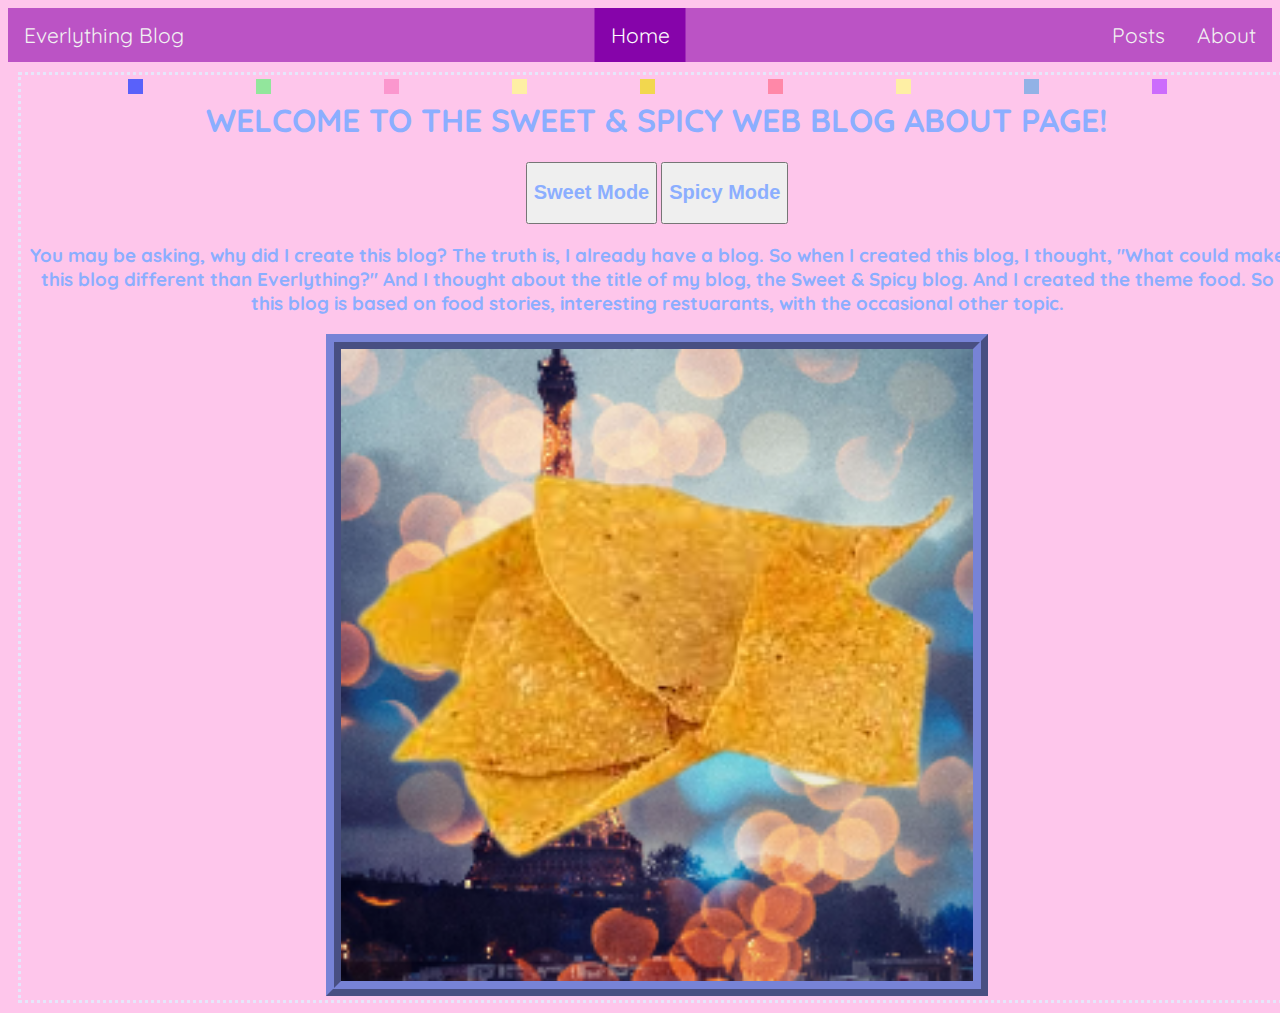
<file: about.html>
<!DOCTYPE html>
<html lang="en-US">
<head>
<meta charset="8">
<link rel="stylesheet" href="style.css"/>
<script src="animation.js"></script>
<title>Sweet & Spicy Web</title>
<link rel="icon" type="image/x-icon" href="s.png.png">

</head>

<body style="background-color: rgb(254, 198, 235);">
    <!-- Top navigation -->
        <div class="topnav">

            <!-- Centered link -->
            <div class="topnav-centered">
            <a href="index.html"class="active">Home</a>
            </div>
        
            <!-- Left-aligned links (default) -->
            <a href="https://everlything.me/">Everlything Blog</a>
            
            
        
            <!-- Right-aligned links -->
            <div class="topnav-right">
            <a href="imagepage.html">Posts</a>
            <a href=about.html>About</a>
            </div>
        
        </div>
        <main class="container">
            <div class="confetti"></div>
            <div class="confetti"></div>
            <div class="confetti"></div>
            <div class="confetti"></div>
            <div class="confetti"></div>
            <div class="confetti"></div>
            <div class="confetti"></div>
            <div class="confetti"></div>
            <div class="confetti"></div>
            <div class="confetti"></div>        <div class="confetti"></div>
            <div class="confetti"></div>
            <div class="confetti"></div>
            <div class="confetti"></div>
            <div class="confetti"></div>
            <div class="confetti"></div>
            <div class="confetti"></div>
            <div class="confetti"></div>
            <div class="confetti"></div>
            <div class="confetti"></div>
            <div class="confetti"></div>
            <div class="confetti"></div>
            <div class="confetti"></div>
            <div class="confetti"></div>
            <div class="confetti"></div>
            <div class="confetti"></div>
            <div class="confetti"></div>
            <div class="confetti"></div>
            <div class="confetti"></div>
            <div class="confetti"></div>
            <div class="confetti"></div>
            <div class="confetti"></div>
            <div class="confetti"></div>
            <div class="confetti"></div>
            <div class="confetti"></div>
            <div class="confetti"></div>
            <div class="confetti"></div>
            <div class="confetti"></div>
            <div class="confetti"></div>
            <div class="confetti"></div>
            <div class="confetti"></div>
            <div class="confetti"></div>
            <div class="confetti"></div>
            <div class="confetti"></div>
            <div class="confetti"></div>
            <div class="confetti"></div>
            <div class="confetti"></div>
    <h1 style="color:rgb(139, 174, 255);">WELCOME TO THE SWEET & SPICY WEB BLOG ABOUT PAGE!</h1>
    <button onclick="myFunc2()" id="changeStylesButton"><h2>Sweet Mode</h2></button>
    <button onclick="myFunc()"><h2>Spicy Mode</h2></button>
    <h3 style="color:rgb(139, 174, 255);">You may be asking, why did I create this blog? The truth is, I already have a blog. So when I created this blog, I thought, "What could make this blog different than Everlything?" And I thought about the title of my blog, the Sweet & Spicy blog. And I created the theme food. So this blog is based on food stories, interesting restuarants, with the occasional other topic.</h3>
    <img src="h.png.png"/>
            
        

        </main>
</body>




</html>
</file>
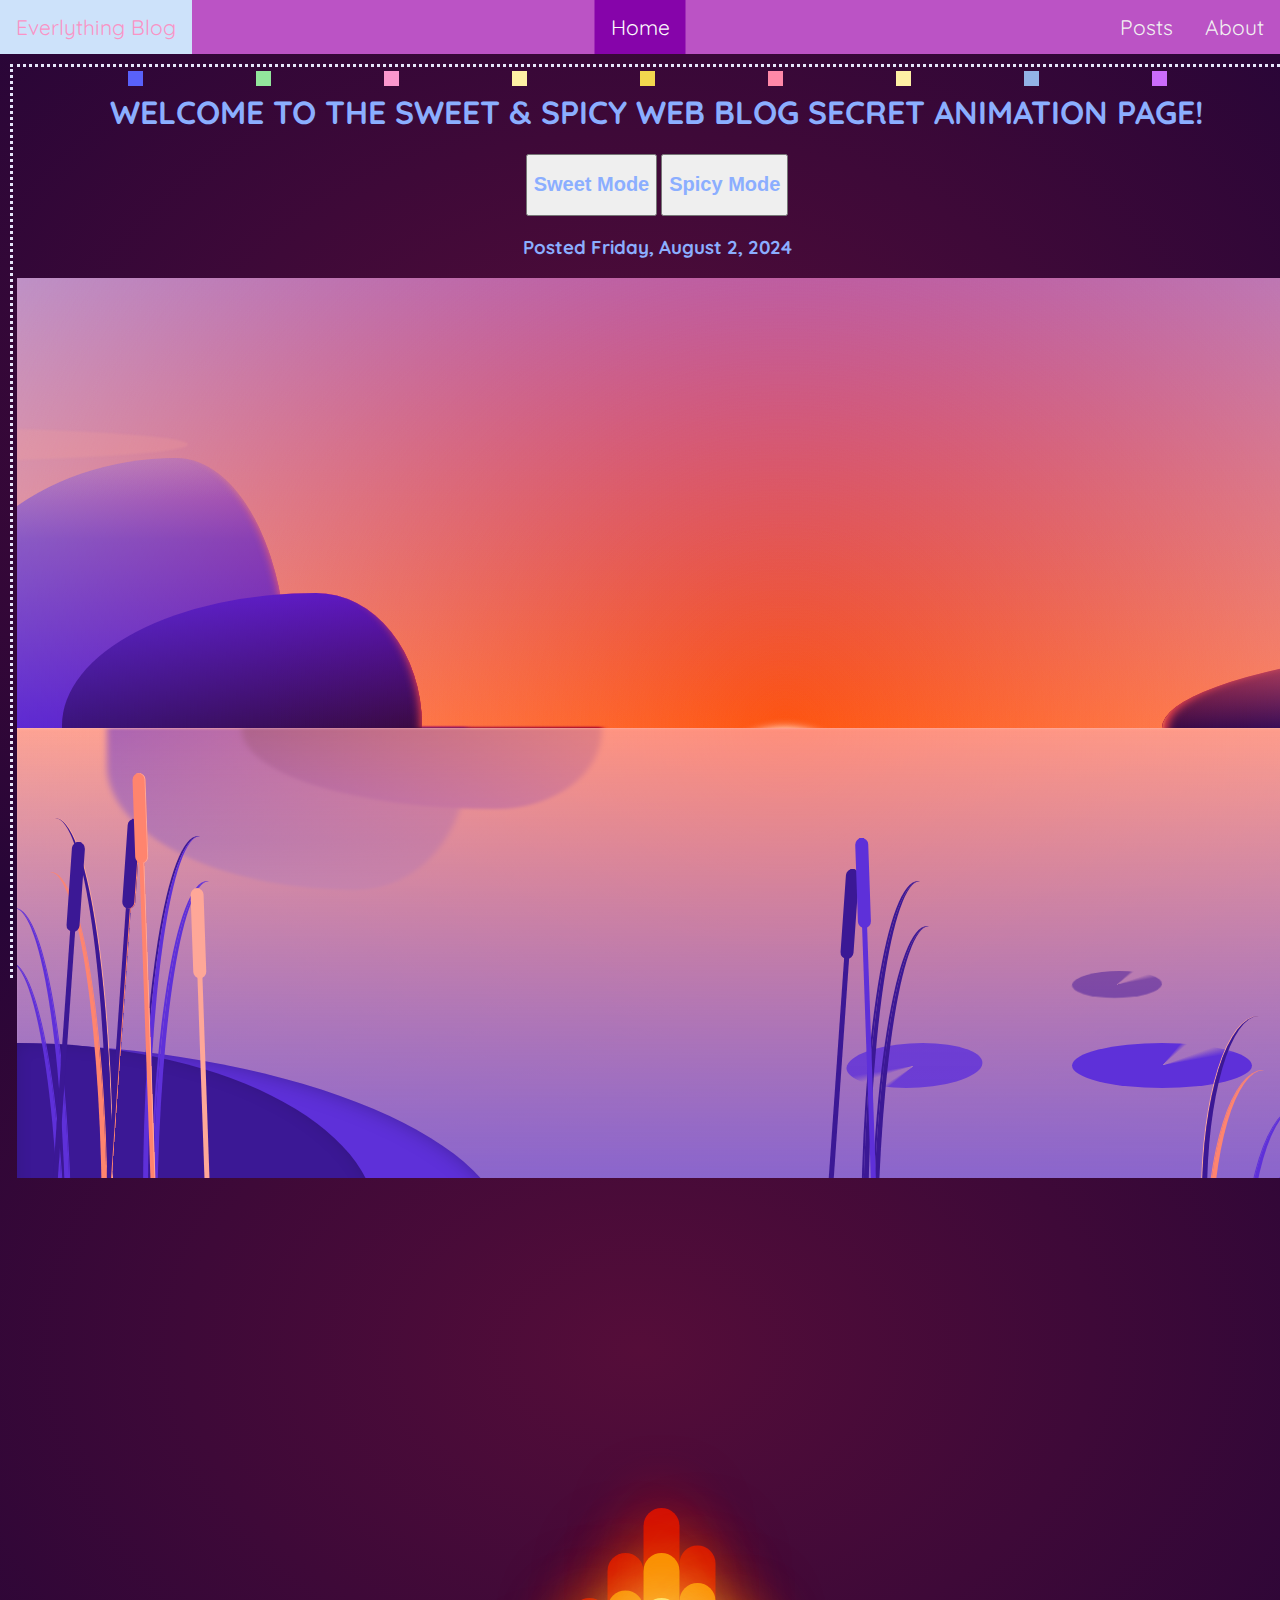
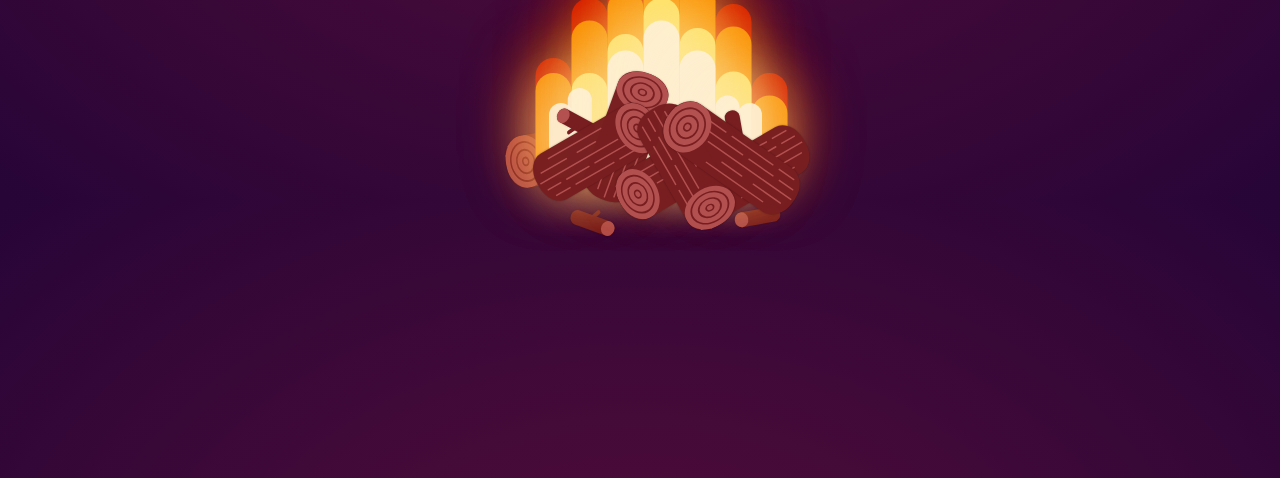
<file: HIII.html>
<!DOCTYPE html>
<html lang="en-US">
<head>
<meta charset="8">
<link rel="stylesheet" href="style.css"/>
<link rel="stylesheet" href="ANOTHERONE.CSS"/>
<script src="animation.js"></script>
<title>Sweet & Spicy Web</title>
<link rel="icon" type="image/x-icon" href="s.png.png">

</head>

<body style="background-color: rgb(254, 198, 235);">
    <!-- Top navigation -->
        <div class="topnav">

            <!-- Centered link -->
            <div class="topnav-centered">
            <a href="index.html"class="active">Home</a>
            </div>
        
            <!-- Left-aligned links (default) -->
            <a href="https://everlything.me/">Everlything Blog</a>
            
            
        
            <!-- Right-aligned links -->
            <div class="topnav-right">
            <a href="imagepage.html">Posts</a>
            <a href=about.html>About</a>
            </div>
        
        </div>
        <main class="container">
            <div class="confetti"></div>
            <div class="confetti"></div>
            <div class="confetti"></div>
            <div class="confetti"></div>
            <div class="confetti"></div>
            <div class="confetti"></div>
            <div class="confetti"></div>
            <div class="confetti"></div>
            <div class="confetti"></div>
            <div class="confetti"></div>        <div class="confetti"></div>
            <div class="confetti"></div>
            <div class="confetti"></div>
            <div class="confetti"></div>
            <div class="confetti"></div>
            <div class="confetti"></div>
            <div class="confetti"></div>
            <div class="confetti"></div>
            <div class="confetti"></div>
            <div class="confetti"></div>            <div class="confetti"></div>
            <div class="confetti"></div>
            <div class="confetti"></div>
            <div class="confetti"></div>
            <div class="confetti"></div>
            <div class="confetti"></div>
            <div class="confetti"></div>
            <div class="confetti"></div>
            <div class="confetti"></div>
            <div class="confetti"></div>        <div class="confetti"></div>
            <div class="confetti"></div>
            <div class="confetti"></div>
            <div class="confetti"></div>
            <div class="confetti"></div>
            <div class="confetti"></div>
            <div class="confetti"></div>
            <div class="confetti"></div>
            <div class="confetti"></div>
            <div class="confetti"></div>
        
            

       
       
       
              <h1 style="color:rgb(139, 174, 255);">WELCOME TO THE SWEET & SPICY WEB BLOG SECRET ANIMATION PAGE!</h1>
       <button onclick="myFunc2()" id="changeStylesButton"><h2>Sweet Mode</h2></button>
    <button onclick="myFunc()"><h2>Spicy Mode</h2></button>
       <h3 style="color:rgb(139, 174, 255);">Posted Friday, August 2, 2024</h3>
             
       <div class="landscape">
        <div class="mountain"></div>
        <div class="mountain mountain-2"></div>
        <div class="mountain mountain-3"></div>
        <div class="sun-container sun-container-1">
        </div>
        <div class="sun-container">
          <div class="sun"></div>
        </div>
        <div class="cloud"></div>
        <div class="cloud cloud-1"></div>
        <div class="sun-container sun-container-reflection">
          <div class="sun"></div>
        </div>
        <div class="light"></div>
        <div class="light light-1"></div>
        <div class="light light-2"></div>
        <div class="light light-3"></div>
        <div class="light light-4"></div>
        <div class="light light-5"></div>
        <div class="light light-6"></div>
        <div class="light light-7"></div>
        <div class="water"></div>
        <div class="splash"></div>
        <div class="splash delay-1"></div>
        <div class="splash delay-2"></div>
        <div class="splash splash-4 delay-2"></div>
        <div class="splash splash-4 delay-3"></div>
        <div class="splash splash-4 delay-4"></div>
        <div class="splash splash-stone delay-3"></div>
        <div class="splash splash-stone splash-4"></div>
        <div class="splash splash-stone splash-5"></div>
        <div class="lotus lotus-1"></div>
        <div class="lotus lotus-2"></div>
        <div class="lotus lotus-3"></div>
        <div class="front">
          <div class="stone"></div>
          <div class="grass"></div>
          <div class="grass grass-1"></div>
          <div class="grass grass-2"></div>
          <div class="reed"></div>
          <div class="reed reed-1"></div>
        </div>
      </div>

      <div class="stage">
        <div class="campfire">
          <div class="sparks">
            <div class="spark"></div>
            <div class="spark"></div>
            <div class="spark"></div>
            <div class="spark"></div>
            <div class="spark"></div>
            <div class="spark"></div>
            <div class="spark"></div>
            <div class="spark"></div>
          </div>
          <div class="logs">
            <div class="log">
              <div class="streak"></div>
              <div class="streak"></div>
              <div class="streak"></div>
              <div class="streak"></div>
              <div class="streak"></div>
              <div class="streak"></div>
              <div class="streak"></div>
              <div class="streak"></div>
              <div class="streak"></div>
              <div class="streak"></div>
            </div>
            <div class="log">
              <div class="streak"></div>
              <div class="streak"></div>
              <div class="streak"></div>
              <div class="streak"></div>
              <div class="streak"></div>
              <div class="streak"></div>
              <div class="streak"></div>
              <div class="streak"></div>
              <div class="streak"></div>
              <div class="streak"></div>
            </div>
            <div class="log">
              <div class="streak"></div>
              <div class="streak"></div>
              <div class="streak"></div>
              <div class="streak"></div>
              <div class="streak"></div>
              <div class="streak"></div>
              <div class="streak"></div>
              <div class="streak"></div>
              <div class="streak"></div>
              <div class="streak"></div>
            </div>
            <div class="log">
              <div class="streak"></div>
              <div class="streak"></div>
              <div class="streak"></div>
              <div class="streak"></div>
              <div class="streak"></div>
              <div class="streak"></div>
              <div class="streak"></div>
              <div class="streak"></div>
              <div class="streak"></div>
              <div class="streak"></div>
            </div>
            <div class="log">
              <div class="streak"></div>
              <div class="streak"></div>
              <div class="streak"></div>
              <div class="streak"></div>
              <div class="streak"></div>
              <div class="streak"></div>
              <div class="streak"></div>
              <div class="streak"></div>
              <div class="streak"></div>
              <div class="streak"></div>
            </div>
            <div class="log">
              <div class="streak"></div>
              <div class="streak"></div>
              <div class="streak"></div>
              <div class="streak"></div>
              <div class="streak"></div>
              <div class="streak"></div>
              <div class="streak"></div>
              <div class="streak"></div>
              <div class="streak"></div>
              <div class="streak"></div>
            </div>
            <div class="log">
              <div class="streak"></div>
              <div class="streak"></div>
              <div class="streak"></div>
              <div class="streak"></div>
              <div class="streak"></div>
              <div class="streak"></div>
              <div class="streak"></div>
              <div class="streak"></div>
              <div class="streak"></div>
              <div class="streak"></div>
            </div>
          </div>
          <div class="sticks">
            <div class="stick"></div>
            <div class="stick"></div>
            <div class="stick"></div>
            <div class="stick"></div>
          </div>
          <div class="fire">
            <div class="fire__red">
              <div class="flame"></div>
              <div class="flame"></div>
              <div class="flame"></div>
              <div class="flame"></div>
              <div class="flame"></div>
              <div class="flame"></div>
              <div class="flame"></div>
            </div>
            <div class="fire__orange">
              <div class="flame"></div>
              <div class="flame"></div>
              <div class="flame"></div>
              <div class="flame"></div>
              <div class="flame"></div>
              <div class="flame"></div>
              <div class="flame"></div>
            </div>
            <div class="fire__yellow">
              <div class="flame"></div>
              <div class="flame"></div>
              <div class="flame"></div>
              <div class="flame"></div>
              <div class="flame"></div>
            </div>
            <div class="fire__white">
              <div class="flame"></div>
              <div class="flame"></div>
              <div class="flame"></div>
              <div class="flame"></div>
              <div class="flame"></div>
              <div class="flame"></div>
              <div class="flame"></div>
            </div>
          </div>
        </div>
      </div>
      

        </main>
</body>




</html>
</file>
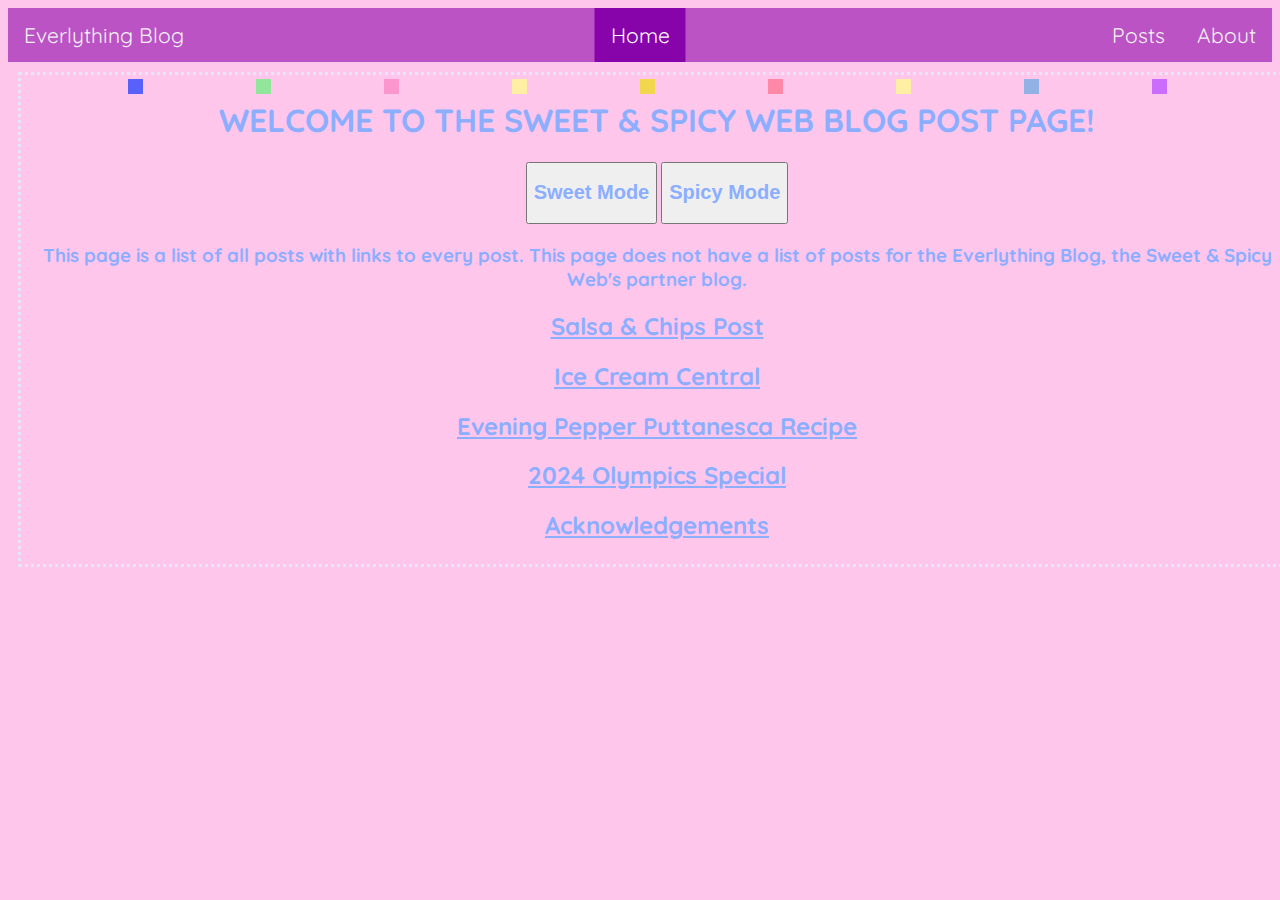
<file: imagepage.html>
<!DOCTYPE html>
<html lang="en-US">
<head>
<meta charset="8">
<link rel="stylesheet" href="style.css"/>
<script src="animation.js"></script>
<title>Sweet & Spicy Web</title>
<link rel="icon" type="image/x-icon" href="s.png.png">

</head>

<body style="background-color: rgb(254, 198, 235);">
    <!-- Top navigation -->
        <div class="topnav">

            <!-- Centered link -->
            <div class="topnav-centered">
            <a href="index.html"class="active">Home</a>
            </div>
        
            <!-- Left-aligned links (default) -->
            <a href="https://everlything.me/">Everlything Blog</a>
            
            
        
            <!-- Right-aligned links -->
            <div class="topnav-right">
            <a href="imagepage.html">Posts</a>
            <a href="about.html">About</a>
            </div>
        
        </div>
        <main class="container">
            <div class="confetti"></div>
            <div class="confetti"></div>
            <div class="confetti"></div>
            <div class="confetti"></div>
            <div class="confetti"></div>
            <div class="confetti"></div>
            <div class="confetti"></div>
            <div class="confetti"></div>
            <div class="confetti"></div>
            <div class="confetti"></div>        <div class="confetti"></div>
            <div class="confetti"></div>
            <div class="confetti"></div>
            <div class="confetti"></div>
            <div class="confetti"></div>
            <div class="confetti"></div>
            <div class="confetti"></div>
            <div class="confetti"></div>
            <div class="confetti"></div>
            <div class="confetti"></div>            <div class="confetti"></div>
            <div class="confetti"></div>
            <div class="confetti"></div>
            <div class="confetti"></div>
            <div class="confetti"></div>
            <div class="confetti"></div>
            <div class="confetti"></div>
            <div class="confetti"></div>
            <div class="confetti"></div>
            <div class="confetti"></div>        <div class="confetti"></div>
            <div class="confetti"></div>
            <div class="confetti"></div>
            <div class="confetti"></div>
            <div class="confetti"></div>
            <div class="confetti"></div>
            <div class="confetti"></div>
            <div class="confetti"></div>
            <div class="confetti"></div>
            <div class="confetti"></div>
            <div class="confetti"></div>
        <div class="confetti"></div>
        <div class="confetti"></div>
        <div class="confetti"></div>
        <div class="confetti"></div>
        <div class="confetti"></div>
        <div class="confetti"></div>
        <div class="confetti"></div>
        <div class="confetti"></div>        <div class="confetti"></div>
        <div class="confetti"></div>
        <div class="confetti"></div>
        <div class="confetti"></div>
        <div class="confetti"></div>
        <div class="confetti"></div>
        <div class="confetti"></div>
        <div class="confetti"></div>
        <div class="confetti"></div>
        <div class="confetti"></div><div class="confetti"></div>
        <div class="confetti"></div>
        <div class="confetti"></div>
        <div class="confetti"></div>
        <div class="confetti"></div>
        <div class="confetti"></div>
        <div class="confetti"></div>
        <div class="confetti"></div>
        <div class="confetti"></div>
        <div class="confetti"></div>
        <div class="confetti"></div>
        <div class="confetti"></div>
        <div class="confetti"></div>
        <div class="confetti"></div>
        <div class="confetti"></div>
        <div class="confetti"></div>
        <div class="confetti"></div>
        <div class="confetti"></div>
        <div class="confetti"></div>
        <div class="confetti"></div> 
    <h1 style="color:rgb(139, 174, 255);">WELCOME TO THE SWEET & SPICY WEB BLOG POST PAGE!</h1>
    <button onclick="myFunc2()" id="changeStylesButton"><h2>Sweet Mode</h2></button>
    <button onclick="myFunc()"><h2>Spicy Mode</h2></button>
    <h3 style="color:rgb(139, 174, 255);">This page is a list of all posts with links to every post. This page does not have a list of posts for the Everlything Blog, the Sweet & Spicy Web's partner blog.</h3>
  <h2 ><a href="July 30, 2024.html">Salsa & Chips Post</a></h2>
  <h2 ><a href="July 31, 2024.html">Ice Cream Central</a></h2>
  <h2 ><a href="Evening pepper.html">Evening Pepper Puttanesca Recipe</a></h2>
  <h2 ><a href="olympics.html">2024 Olympics Special</a></h2>
  <h2 ><a href="Acknowledgements.html">Acknowledgements</a></h2>
            
        

        </main>
</body>

</html>
</file>
<file: style.css>
@keyframes stretch {
    0% { transform: scale(1, 1); }
    25% { transform: scale(2, 1); }
    50% { transform: scale(1,1); }
    75% { transform: scale(1,2); }
    100% { transform: scale(1,1); }
}       
@keyframes color {
        0% { background-color: rgb(254, 198, 235) ; }
        25% { background-color: rgb(223, 97, 183) ; }
        50% { background-color: rgb(254, 198, 235) ; }
        75% { background-color: rgb(90, 28, 69); }
        100% {background-color: rgb(254, 198, 235); }
}



@keyframes spinning {
    0% { rotate: 0%; }
    25% { rotate: 45%; }
    50% { rotate: 90%; }
    75% { rotate: 114%; }
    100% {rotate: 180%; }
}




@keyframes drop-in {
    from {
      transform:
        rotate(-30deg) translateY(-100%);
      opacity: 0;
    }
    to {
      transform:
        rotate(0deg) translateY(0%);
      opacity: 1;
    }
  }

  @keyframes drop-in2 {
    from {
      transform:
        rotate(30deg) translateY(100%);
      opacity: 0;
    }
    to {
      transform:
        rotate(0deg) translateY(0%);
      opacity: 1;
    }
  }


  .container {
    width: 100%;
height: 100%;
}
.confetti {
width: 15px;
height: 15px;
background-color: #f2d74e;
position: absolute;
left: 50%;
animation: confetti 5s ease-in-out -2s infinite;
transform-origin: left top;
}
.confetti:nth-child(1) {
background-color: #5961fa; left: 10%; animation-delay: 0;
}
.confetti:nth-child(2) {
background-color: #92e69c; left: 20%; animation-delay: -5s;
}
.confetti:nth-child(3) {
background-color: #fb97ce; left: 30%; animation-delay: -3s;
}
.confetti:nth-child(4) {
background-color: #feefa4; left: 40%; animation-delay: -2.5s;
}
.confetti:nth-child(5) {
background-color: #92b2e6; left: 50%; animation-delay: -4s;
}
.confetti:nth-child(6) {
background-color:  #ff88a8; left: 60%; animation-delay: -6s;
}
.confetti:nth-child(7) {
background-color: #feefa4; left: 70%; animation-delay: -1.5s;
}
.confetti:nth-child(8) {
background-color: #92b2e6; left: 80%; animation-delay: -2s;
}
.confetti:nth-child(9) {
background-color:  #fb97ce; left: 90%; animation-delay: -3.5s;
}
.confetti:nth-child(10) {
background-color: #feefa4; left: 100%; animation-delay: -2.5s;
}
.confetti:nth-child(11) {
    background-color:  #cc6cfc; left: 90%; animation-delay: -3.5s;
    }
        .confetti:nth-child(12) {
        background-color: #92e69c; left: 20%; animation-delay: -5s;
        }
        .confetti:nth-child(13) {
        background-color: #fb97ce; left: 30%; animation-delay: -3s;
        }
        .confetti:nth-child(14) {
        background-color: #feefa4; left: 40%; animation-delay: -2.5s;
        }
        .confetti:nth-child(15) {
        background-color: #92b2e6; left: 50%; animation-delay: -4s;
        }
        .confetti:nth-child(16) {
        background-color:  #ff88a8; left: 60%; animation-delay: -6s;
        }
        .confetti:nth-child(17) {
        background-color: #feefa4; left: 70%; animation-delay: -1.5s;
        }
        .confetti:nth-child(18) {
        background-color: #92b2e6; left: 80%; animation-delay: -2s;
        }
        .confetti:nth-child(19) {
        background-color:  #fb97ce; left: 90%; animation-delay: -3.5s;
        }
        .confetti:nth-child(20) {
        background-color: #feefa4; left: 100%; animation-delay: -2.5s;
        }
        .confetti:nth-child(21) {
            background-color:  #cc6cfc; left: 90%; animation-delay: -3.5s;
        }
 

@keyframes confetti {
0% { transform: rotateZ(15deg) rotateY(0deg) translate(0,0); }
25% { transform: rotateZ(5deg) rotateY(360deg) translate(-5vw,20vh); }
50% { transform: rotateZ(15deg) rotateY(720deg) translate(5vw,60vh); }
75% { transform: rotateZ(5deg) rotateY(1080deg) translate(-10vw,80vh); }
100% { transform: rotateZ(15deg) rotateY(1440deg) translate(10vw,110vh); }
}





  

/* The alert message box */
.alert {
    animation: drop-in 2000ms;
    padding: 20px;
    background-color: #b330e7; /* Red */
    color: white;
    margin-bottom: 15px;
  }
  
  /* The close button */
  .closebtn {
    margin-left: 15px;
    color: white;
    font-weight: bold;
    float: right;
    font-size: 22px;
    line-height: 20px;
    cursor: pointer;
    transition: 0.3s;
  }
  
  /* When moving the mouse over the close button */
  .closebtn:hover {
    color: black;
    
  }
@font-face {
    font-family: Quicksand;
    src: url(Quicksand-VariableFont_wght.ttf);
}
 h2 {
    color:rgb(139, 174, 255);
}
/* unvisited link */
a:link {
    color:rgb(139, 174, 255);
  }
  
  /* visited link */
  a:visited {
    color:rgb(139, 174, 255);
  }
  
  /* mouse over link */
  a:hover {
    color: rgb(249, 253, 3);
  }
  
  /* selected link */
  a:active {
    color:rgb(139, 174, 255);
  }
 main {
    font-family: Quicksand;
}
body {
    font-family: Quicksand;
    
}
img {
    display: block;
    margin-left: auto;
    margin-right: auto;
    width: 50%;
  }

  body {
    text-align: center;
}


img {
    border: 15px ridge #7783d6;
  }

  ul {
    list-style-type: none;
    margin: 0;
    padding: 0;
    overflow: hidden;
    width: 20%;
  }
li{
    float: left;
}

li a {
    display: block;
    padding: 8px;
    background-color:rgb(254, 198, 224) ;
    text-align: center;
}



  h2 { 
    text-align: center;
  }

  /* Add a black background color to the top navigation */
.topnav {
    position: relative;
    background-color: #bb53c5;
    overflow: hidden;
    font-family: Quicksand;
  }
  
  /* Style the links inside the navigation bar */
  .topnav a {
    float: left;
    color: #f2f2f2;
    text-align: center;
    padding: 14px 16px;
    text-decoration: none;
    font-size: 21px;
    font-family: Quicksand;
  }
  
  /* Change the color of links on hover */
  .topnav a:hover {
    background-color: #cde2fa;
    color: rgb(250, 147, 197);
    font-family: Quicksand;
  }
  
  /* Add a color to the active/current link */
  .topnav a.active {
    background-color: #8604aa;
    color: rgb(253, 252, 253);
    font-family: Quicksand;
  }
  
  /* Centered section inside the top navigation */
  .topnav-centered a {
    float: none;
    position: absolute;
    top: 50%;
    left: 50%;
    transform: translate(-50%, -50%);
    font-family: Quicksand;
  }
  
  /* Right-aligned section inside the top navigation */
  .topnav-right {
    float: right;
    font-family: Quicksand;
  }
  
  /* Responsive navigation menu - display links on top of each other instead of next to each other (for mobile devices) */
  @media screen and (max-width: 600px) {
    .topnav a, .topnav-right {
      float: none;
      display: block;
    }
  
    .topnav-centered a {
      position: relative;
      top: 0;
      left: 0;
      transform: none;
      font-family: Quicksand;
    }
  }

  main {
    padding: 4px;
    margin: 10px;
    border: dotted, lavender;
  }
.bigtext{
    padding: 4px;
    font-size: 23px;
}
body.dark-mode {
    background-color: black;
    color:cornsilk;
}
body {
    animation-name: strech;
    animation: duration 40s;
    animation-iteration-count:infinite;
    animation-timing-function: linear;
    animation-delay: 1ms;
}
  

/* Callout box - fixed position at the bottom of the page */
.callout {
    animation: drop-in 2000ms;
    position: fixed;
    bottom: 35px;
    right: 20px;
    margin-left: 20px;
    max-width: 300px;
  }
  
  /* Callout header */
  .callout-header {
    padding: 25px 15px;
    background: #fd72c1;
    font-size: 30px;
    color: rgb(129, 1, 184);
  }
  
  /* Callout container/body */
  .callout-container {
    padding: 15px;
    background-color: #bdb3ff;
    color: rgb(168, 165, 250)
  }
  
  /* Close button */
  .closebtn2 {
    position: absolute;
    top: 5px;
    right: 15px;
    color: rgb(19, 16, 16);
    font-size: 30px;
    cursor: pointer;
  }
  
  /* Change color on mouse-over */
  .closebtn2:hover {
    color: rgb(255, 255, 255);
  }
  
  :root {
    --v1: #be91c6;
    --v2: #8a65cc;
    --v3: #5e30d9;
    --transparentv3: #5e30d900;
    --v4: #3b1895;
    --s1: #fea798;
    --s2: #ff846e;
    --cloud: #fea798;
  
  }
  .landscape:after,
  .landscape:before,
  .landscape *,
  .landscape *:after,
  .landscape *:before {
    position: absolute;
  }
  
  .front {
    z-index: 1;
    bottom: 0;
    left: 0;
    right: 0;
  }
  
  .landscape {
    height: 100vh;
    background-image: linear-gradient(var(--v1), var(--s1), var(--v1));
    position: relative;
    z-index: 1;
    overflow: hidden;
  }
  
  .mountain {
    border-radius: 180% 80% 0% 0%/60vmin 60vmin 0% 0%;
    width: 40vmin;
    height: 30vmin;
    bottom: 50%;
    left: -10vmin;
    background: var(--s1);
    background-image: linear-gradient(var(--v1), var(--v2) 30%, var(--v3));
    box-shadow: inset -10px 0 10px -10px var(--s1);
    &:before {
      content: "";
      bottom: 0;
      width: inherit;
      height: inherit;
      background: inherit;
      border-radius: inherit;
      transform-origin: bottom center;
      transform: scaleX(1) scaleY(-0.6);
      filter: blur(3px);
    }
  }
  
  .mountain-2 {
    left: 5vmin;
    height: 15vmin;
    width: 40vmin;
    box-shadow: inset -15px 0 10px -14px var(--s1);
    border-radius: 120% 50% 0% 0%/25vmin 25vmin 0% 0%;
    background-image: linear-gradient(var(--v3), var(--v4));
  }
  
  .mountain-3 {
    border-radius: 80% 0% 0 0/100% 100% 0 0;
    right: -85vmin;
    width: 100vmin;
    left: auto;
    height: 12vmin;
    color: var(--v3);
    background-image: linear-gradient(var(--s1), var(--v4));
    box-shadow: inset 15px 0 10px -10px var(--s1);
  }
  
  .mountain-3:after {
    content: "";
    border-radius: 60% 0 0 0/100% 0 0 0;
    background: inherit;
    width: 100%;
    height: 0;
    bottom: 0;
    right: 20%;
  }
  
  .lotus {
    width: 10vmin;
    height: 5vmin;
    background: conic-gradient(
      var(--v3) 0deg 40deg,
      var(--transparentv3) 50deg 70deg,
      var(--v3) 80deg
    );
    border-radius: 50%;
  }
  
  .lotus-1 {
    bottom: 10vmin;
    right: 5vmin;
    width: 20vmin;
  }
  
  .lotus-2 {
    bottom: 20vmin;
    right: 15vmin;
    height: 3vmin;
    transform: skew(-10deg);
    opacity: 0.5;
    mix-blend-mode: multiply;
  }
  
  .lotus-3 {
    bottom: 10vmin;
    right: 35vmin;
    transform: rotate(180deg) skew(-20deg);
    opacity: 0.8;
    width: 15vmin;
  }
  
  .cloud {
    width: 80vmin;
    height: 6vmin;
    background: currentcolor;
    color: var(--cloud);
    top: 24vmin;
    left: 20vmin;
    border-radius: 50%;
    box-shadow: 30vmin 0.5vmin 0 -1vmin currentcolor,
      -25vmin 0 0 -0.6vmin currentcolor;
    opacity: 0.3;
    transform: translate3d(-150vmin, 0, 0);
    animation: clouds 120s infinite;
    animation-delay: -10s;
  }
  @keyframes clouds {
    50% {
      transform: translate3d(0, 0, 0);
    }
    100% {
      transform: translate3d(150vmin, 0, 0);
    }
  }
  .cloud-1 {
    left: 60vmin;
    top: 15vmin;
    opacity: 0.2;
    filter: blur(1px);
    animation-delay: 0;
    animation-duration: 100s;
  }
  
  .water {
    top: 50%;
    bottom: 0;
    left: 0;
    right: 0;
    background: linear-gradient(#fea79855, var(--v2));
    overflow: hidden;
    box-shadow: inset 0 1px 4px -3px white;
  }
  
  .stone {
    bottom: -5vh;
    left: 0;
    height: 20vmin;
    width: 40vmin;
    background: var(--v4);
    box-shadow: inset 0 0 20px -5px rgba(0, 0, 0, 0.2);
    border-radius: 0% 200% 0 0/0% 200%;
  }
  .stone:after {
    content: "";
    background: var(--v3);
    width: 100%;
    height: 100%;
    right: -15%;
    border-radius: inherit;
    z-index: -1;
    transform: scaleX(1.3) skew(10deg);
    box-shadow: inset 0 0 20px -5px rgba(0, 0, 0, 0.4);
  }
  
  .grass {
    height: 40vmin;
    width: 10vmin;
    border-radius: 0 60% 0 0/0 100% 0 0;
    bottom: 0;
    border-right: 5px solid var(--v4);
    box-shadow: 1px 0 0 var(--s1);
    filter: drop-shadow(-0.5vmin 6vmin 0 var(--s2))
      drop-shadow(-4.5vmin 10vmin 0 var(--v3));
  }
  
  .grass-1 {
    left: 14vmin;
    bottom: -2vmin;
    transform: scaleX(-1);
    box-shadow: 2px 0 0 var(--v4);
    border-color: var(--v3);
    filter: drop-shadow(-1vmin 5vmin 0 var(--v3))
      drop-shadow(-80vmin 5vmin 0 var(--v4));
  }
  
  .grass-2 {
    right: 0;
    left: auto;
    height: 20vmin;
    bottom: -2vmin;
    transform: scaleX(-1);
  }
  
  .sun {
    background: white;
    border-radius: 50%;
    width: 20vmin;
    height: 20vmin;
    left: calc(60% - 10vmin);
    top: 100%;
    transform: translate3d(0, 0, 0);
    animation: rise 20s infinite;
    box-shadow: 0 0 10px white;
  }
  .reed {
    height: 40vmin;
    width: 0.5vmin;
    bottom: 0;
    left: 10vmin;
    color: var(--v4);
    background: currentColor;
    transform-origin: bottom center;
    transform: rotate(4deg);
    box-shadow: inset -1px 0 0 var(--s2), -6vmin 3vmin 0 0, 80vmin 0 0 0;
    animation: verticalise 20s infinite;
  }
  .reed-1 {
    color: var(--s2);
    left: 15vmin;
    height: 50vmin;
    bottom: -5vmin;
    transform: rotate(-2deg);
    animation: verticalise-1 20s infinite;
    box-shadow: inset -1px 0 0 var(--s1), 6vmin 13vmin 0 0 var(--s1),
      80vmin 10vmin 0 0 var(--v3);
  }
  .reed:after {
    content: "";
    width: 1.5vmin;
    height: 10vmin;
    background: currentcolor;
    border-radius: 0.75vmin;
    top: 0;
    left: -0.5vmin;
    box-shadow: inherit;
  }
  @keyframes verticalise {
    0%,
    10% {
      transform: rotate(4deg);
    }
    30%,
    70% {
      transform: rotate(0);
    }
  }
  @keyframes verticalise-1 {
    0%,
    10% {
      transform: rotate(-2deg);
    }
    45%,
    70% {
      transform: rotate(0) translateY(-6vmin);
    }
  }
  @keyframes rise {
    100% {
      transform: translate3d(0, -100vh, 20vmin);
    }
  }
  @keyframes rise-reflection {
    30% {
      opacity: 0;
      transform: translate3d(0, 5vmin, 0);
    }
    100% {
      opacity: 0;
      transform: translate3d(0, 80vmin, 0);
    }
  }
  .sun-container {
    overflow: hidden;
    width: 100%;
    height: 50%;
  }
  
  .sun-container-1:after {
    content: "";
    left: 0;
    right: 0;
    top: 0;
    bottom: 0;
    background: radial-gradient(circle at 60% 100%, var(--s2), transparent);
    animation: fade 20s infinite;
    mix-blend-mode: color-burn;
  }
  
  @keyframes fade {
    10% {
      opacity: 1;
    }
    30%,
    70% {
      opacity: 0;
    }
  }
  .sun-container-reflection {
    top: 50%;
    background: radial-gradient(circle at 60% 0%, var(--s2), transparent);
  }
  .sun-container-reflection .sun {
    background: linear-gradient(white, rgba(255, 255, 255, 0));
    box-shadow: none;
    filter: blur(5px);
    opacity: 1;
    top: 0;
    transform: translate3d(0, -20vmin, 0);
    animation-name: rise-reflection;
  }
  
  .light {
    height: 0.5vmin;
    width: 20vmin;
    background: white;
    left: 20%;
    right: 0;
    margin: auto;
    top: calc(50% + 1vmin);
    animation: light 20s infinite;
    opacity: 0;
    transform: scaleX(0.1) translate3d(0%, 0, 0);
    border-radius: 0.25vh;
    filter: blur(1px);
  }
  
  @-webkit-keyframes light {
    5% {
      opacity: 1;
      transform: scaleX(1);
    }
    10% {
      opacity: 0.6;
      transform: scaleX(1) translate3d(5%, 0, 0);
    }
    15% {
      opacity: 0.6;
      transform: scaleX(1) translate3d(-5%, 0, 0);
    }
    20% {
      opacity: 0;
      transform: scaleX(0.1) translate3d(0, 0, 0);
    }
  }
  @keyframes light {
    5% {
      opacity: 1;
      transform: scaleX(1);
    }
    10% {
      opacity: 0.6;
      transform: scaleX(1) translate3d(5%, 0, 0);
    }
    15% {
      opacity: 0.6;
      transform: scaleX(1) translate3d(-5%, 0, 0);
    }
    20% {
      opacity: 0;
      transform: scaleX(0.1) translate3d(0, 0, 0);
    }
  }
  .light-1 {
    top: calc(50% + 2vmin);
    animation-delay: 0.5s;
  }
  
  .light-2 {
    top: calc(50% + 3vmin);
    width: 18vmin;
    animation-delay: 1s;
  }
  .light-3 {
    top: calc(50% + 4vmin);
    width: 18vmin;
    animation-delay: 1.5s;
  }
  .light-4 {
    top: calc(50% + 5vmin);
    width: 16vmin;
    animation-delay: 2s;
  }
  .light-5 {
    top: calc(50% + 8vmin);
    width: 14vmin;
    animation-delay: 2.5s;
  }
  .light-6 {
    top: calc(50% + 9vmin);
    width: 10vmin;
    animation-delay: 3s;
  }
  .light-7 {
    top: calc(50% + 7vmin);
    width: 12vmin;
    animation-delay: 3.5s;
  }
  
  .splash {
    width: 8vmin;
    height: 3vmin;
    border: 2px solid var(--s1);
    box-shadow: 0 0 2px var(--s1);
    border-radius: 50%;
    bottom: 5vmin;
    left: 70%;
    animation: splash 9s infinite;
    transform: scale(0);
  }
  
  .splash-stone {
    bottom: 15vh;
    left: -3vmin;
    height: 10vmin;
    width: 30vmin;
  }
  
  .splash-4 {
    bottom: 5vmin;
    left: auto;
    bottom: 15vmin;
    right: -2vmin;
  }
  
  @keyframes splash {
    50%,
    100% {
      transform: scale(1);
      opacity: 0;
    }
  }
  .delay-1 {
    animation-delay: 1s;
  }
  .delay-2 {
    animation-delay: 2s;
  }
  .delay-3 {
    animation-delay: 3s;
  }
  .delay-4 {
    animation-delay: 4s;
  }
  .delay-5 {
    animation-delay: 5s;
  }
  .delay-6 {
    animation-delay: 6s;
  }
</file>
<file: ANOTHERONE.CSS>
html,
body {
  width: 100%;
  height: 100%;
  margin: 0;
  padding: 0;
  background: radial-gradient(#550d39, #270537);
}
.stage {
  width: 100%;
  height: 100%;
  display: flex;
  align-items: center;
  justify-content: center;
}

.campfire {
  position: relative;
  width: 600px;
  height: 600px;
  transform-origin: center center;
  transform: scale(0.75);
}
.log {
  position: absolute;
  width: 238px;
  height: 70px;
  border-radius: 32px;
  background: #781e20;
  overflow: hidden;
  opacity: 0.99;
}

.log:before {
  content: '';
  display: block;
  position: absolute;
  top: 50%;
  left: 35px;
  width: 8px;
  height: 8px;
  border-radius: 32px;
  background: #b35050;
  transform: translate(-50%, -50%);
  z-index: 3;
  box-shadow: 0 0 0 2.5px #781e20, 0 0 0 10.5px #b35050, 0 0 0 13px #781e20, 0 0 0 21px #b35050, 0 0 0 23.5px #781e20, 0 0 0 31.5px #b35050;
}

.streak {
  position: absolute;
  height: 2px;
  border-radius: 20px;
  background: #b35050;
}
.streak:nth-child(1) {
  top: 10px;
  width: 90px;
}
.streak:nth-child(2) {
  top: 10px;
  left: 100px;
  width: 80px;
}
.streak:nth-child(3) {
  top: 10px;
  left: 190px;
  width: 30px;
}

.streak:nth-child(4) {
  top: 22px;
  width: 132px;
}
.streak:nth-child(5) {
  top: 22px;
  left: 142px;
  width: 48px;
}
.streak:nth-child(6) {
  top: 22px;
  left: 200px;
  width: 28px;
}
.streak:nth-child(7) {
  top: 34px;
  left: 74px;
  width: 160px;
}

.streak:nth-child(8) {
  top: 46px;
  left: 110px;
  width: 40px;
}
.streak:nth-child(9) {
  top: 46px;
  left: 170px;
  width: 54px;
}
.streak:nth-child(10) {
  top: 58px;
  left: 90px;
  width: 110px;
}
.log {
  transform-origin: center center;
  box-shadow: 0 0 2px 1px rgba(0,0,0,0.15);
}
.log:nth-child(1) {
  bottom: 100px;
  left: 100px;
  transform: rotate(150deg) scaleX(0.75);
  z-index: 20;
}
.log:nth-child(2) {
  bottom: 120px;
  left: 140px;
  transform: rotate(110deg) scaleX(0.75);
  z-index: 10;
}
.log:nth-child(3) {
  bottom: 98px;
  left: 68px;
  transform: rotate(-10deg) scaleX(0.75);
}
.log:nth-child(4) {
  bottom: 80px;
  left: 220px;
  transform: rotate(-120deg) scaleX(0.75);
  z-index: 26;
}
.log:nth-child(5) {
  bottom: 75px;
  left: 210px;
  transform: rotate(-30deg) scaleX(0.75);
  z-index: 25;
}
.log:nth-child(6) {
  bottom: 92px;
  left: 280px;
  transform: rotate(35deg) scaleX(0.85);
  z-index: 30;
}
.log:nth-child(7) {
  bottom: 70px;
  left: 300px;
  transform: rotate(-30deg) scaleX(0.75);
  z-index: 20;
}
.stick {
  position: absolute;
  width: 68px;
  height: 20px;
  border-radius: 10px;
  box-shadow: 0 0 2px 1px rgba(0,0,0,0.1);
  background: #781e20;
}
.stick:before {
  content: '';
  display: block;
  position: absolute;
  bottom: 100%;
  left: 30px;
  width: 6px;
  height: 20px;
  background: #781e20;
  border-radius: 10px;
  transform: translateY(50%) rotate(32deg);
}
.stick:after {
  content: '';
  display: block;
  position: absolute;
  top: 0;
  right: 0;
  width: 20px;
  height: 20px;
  background: #b35050;
  border-radius: 10px;
}
.stick {
  transform-origin: center center;
}
.stick:nth-child(1) {
  left: 158px;
  bottom: 164px;
  transform: rotate(-152deg) scaleX(0.8);
  z-index: 12;
}
.stick:nth-child(2) {
  left: 180px;
  bottom: 30px;
  transform: rotate(20deg) scaleX(0.9);
}
.stick:nth-child(3) {
  left: 400px;
  bottom: 38px;
  transform: rotate(170deg) scaleX(0.9);
}
.stick:nth-child(3):before {
  display: none;
}
.stick:nth-child(4) {
  left: 370px;
  bottom: 150px;
  transform: rotate(80deg) scaleX(0.9);
  z-index: 20;
}
.stick:nth-child(4):before {
  display: none;
}
.fire .flame {
  position: absolute;
  transform-origin: bottom center;
  opacity: 0.9;
}
.fire__red .flame {
  width: 48px;
  border-radius: 48px;
  background: #e20f00;
  box-shadow: 0 0 80px 18px rgba(226,15,0,0.4);
}
.fire__red .flame:nth-child(1) {
  left: 138px;
  height: 160px;
  bottom: 100px;
  animation: fire 2s 0.15s ease-in-out infinite alternate;
}
.fire__red .flame:nth-child(2) {
  left: 186px;
  height: 240px;
  bottom: 100px;
  animation: fire 2s 0.35s ease-in-out infinite alternate;
}
.fire__red .flame:nth-child(3) {
  left: 234px;
  height: 300px;
  bottom: 100px;
  animation: fire 2s 0.1s ease-in-out infinite alternate;
}
.fire__red .flame:nth-child(4) {
  left: 282px;
  height: 360px;
  bottom: 100px;
  animation: fire 2s 0s ease-in-out infinite alternate;
}
.fire__red .flame:nth-child(5) {
  left: 330px;
  height: 310px;
  bottom: 100px;
  animation: fire 2s 0.45s ease-in-out infinite alternate;
}
.fire__red .flame:nth-child(6) {
  left: 378px;
  height: 232px;
  bottom: 100px;
  animation: fire 2s 0.3s ease-in-out infinite alternate;
}
.fire__red .flame:nth-child(7) {
  left: 426px;
  height: 140px;
  bottom: 100px;
  animation: fire 2s 0.1s ease-in-out infinite alternate;
}
.fire__orange .flame {
  width: 48px;
  border-radius: 48px;
  background: #ff9c00;
  box-shadow: 0 0 80px 18px rgba(255,156,0,0.4);
}
.fire__orange .flame:nth-child(1) {
  left: 138px;
  height: 140px;
  bottom: 100px;
  animation: fire 2s 0.05s ease-in-out infinite alternate;
}
.fire__orange .flame:nth-child(2) {
  left: 186px;
  height: 210px;
  bottom: 100px;
  animation: fire 2s 0.1s ease-in-out infinite alternate;
}
.fire__orange .flame:nth-child(3) {
  left: 234px;
  height: 250px;
  bottom: 100px;
  animation: fire 2s 0.35s ease-in-out infinite alternate;
}
.fire__orange .flame:nth-child(4) {
  left: 282px;
  height: 300px;
  bottom: 100px;
  animation: fire 2s 0.4s ease-in-out infinite alternate;
}
.fire__orange .flame:nth-child(5) {
  left: 330px;
  height: 260px;
  bottom: 100px;
  animation: fire 2s 0.5s ease-in-out infinite alternate;
}
.fire__orange .flame:nth-child(6) {
  left: 378px;
  height: 202px;
  bottom: 100px;
  animation: fire 2s 0.35s ease-in-out infinite alternate;
}
.fire__orange .flame:nth-child(7) {
  left: 426px;
  height: 110px;
  bottom: 100px;
  animation: fire 2s 0.1s ease-in-out infinite alternate;
}
.fire__yellow .flame {
  width: 48px;
  border-radius: 48px;
  background: #ffeb6e;
  box-shadow: 0 0 80px 18px rgba(255,235,110,0.4);
}
.fire__yellow .flame:nth-child(1) {
  left: 186px;
  height: 140px;
  bottom: 100px;
  animation: fire 2s 0.6s ease-in-out infinite alternate;
}
.fire__yellow .flame:nth-child(2) {
  left: 234px;
  height: 172px;
  bottom: 120px;
  animation: fire 2s 0.4s ease-in-out infinite alternate;
}
.fire__yellow .flame:nth-child(3) {
  left: 282px;
  height: 240px;
  bottom: 100px;
  animation: fire 2s 0.38s ease-in-out infinite alternate;
}
.fire__yellow .flame:nth-child(4) {
  left: 330px;
  height: 200px;
  bottom: 100px;
  animation: fire 2s 0.22s ease-in-out infinite alternate;
}
.fire__yellow .flame:nth-child(5) {
  left: 378px;
  height: 142px;
  bottom: 100px;
  animation: fire 2s 0.18s ease-in-out infinite alternate;
}
.fire__white .flame {
  width: 48px;
  border-radius: 48px;
  background: #fef1d9;
  box-shadow: 0 0 80px 18px rgba(254,241,217,0.4);
}
.fire__white .flame:nth-child(1) {
  left: 156px;
  width: 32px;
  height: 100px;
  bottom: 100px;
  animation: fire 2s 0.22s ease-in-out infinite alternate;
}
.fire__white .flame:nth-child(2) {
  left: 181px;
  width: 32px;
  height: 120px;
  bottom: 100px;
  animation: fire 2s 0.42s ease-in-out infinite alternate;
}
.fire__white .flame:nth-child(3) {
  left: 234px;
  height: 170px;
  bottom: 100px;
  animation: fire 2s 0.32s ease-in-out infinite alternate;
}
.fire__white .flame:nth-child(4) {
  left: 282px;
  height: 210px;
  bottom: 100px;
  animation: fire 2s 0.8s ease-in-out infinite alternate;
}
.fire__white .flame:nth-child(5) {
  left: 330px;
  height: 170px;
  bottom: 100px;
  animation: fire 2s 0.85s ease-in-out infinite alternate;
}
.fire__white .flame:nth-child(6) {
  left: 378px;
  width: 32px;
  height: 110px;
  bottom: 100px;
  animation: fire 2s 0.64s ease-in-out infinite alternate;
}
.fire__white .flame:nth-child(7) {
  left: 408px;
  width: 32px;
  height: 100px;
  bottom: 100px;
  animation: fire 2s 0.32s ease-in-out infinite alternate;
}
.spark {
  position: absolute;
  width: 6px;
  height: 20px;
  background: #fef1d9;
  border-radius: 18px;
  z-index: 50;
  transform-origin: bottom center;
  transform: scaleY(0);
}
.spark:nth-child(1) {
  left: 160px;
  bottom: 212px;
  animation: spark 1s 0.4s linear infinite;
}
.spark:nth-child(2) {
  left: 180px;
  bottom: 240px;
  animation: spark 1s 1s linear infinite;
}
.spark:nth-child(3) {
  left: 208px;
  bottom: 320px;
  animation: spark 1s 0.8s linear infinite;
}
.spark:nth-child(4) {
  left: 310px;
  bottom: 400px;
  animation: spark 1s 2s linear infinite;
}
.spark:nth-child(5) {
  left: 360px;
  bottom: 380px;
  animation: spark 1s 0.75s linear infinite;
}
.spark:nth-child(6) {
  left: 390px;
  bottom: 320px;
  animation: spark 1s 0.65s linear infinite;
}
.spark:nth-child(7) {
  left: 400px;
  bottom: 280px;
  animation: spark 1s 1s linear infinite;
}
.spark:nth-child(8) {
  left: 430px;
  bottom: 210px;
  animation: spark 1s 1.4s linear infinite;
}
@-moz-keyframes fire {
  0% {
    transform: scaleY(1);
  }
  28% {
    transform: scaleY(0.7);
  }
  38% {
    transform: scaleY(0.8);
  }
  50% {
    transform: scaleY(0.6);
  }
  70% {
    transform: scaleY(0.95);
  }
  82% {
    transform: scaleY(0.58);
  }
  100% {
    transform: scaleY(1);
  }
}
@-webkit-keyframes fire {
  0% {
    transform: scaleY(1);
  }
  28% {
    transform: scaleY(0.7);
  }
  38% {
    transform: scaleY(0.8);
  }
  50% {
    transform: scaleY(0.6);
  }
  70% {
    transform: scaleY(0.95);
  }
  82% {
    transform: scaleY(0.58);
  }
  100% {
    transform: scaleY(1);
  }
}
@-o-keyframes fire {
  0% {
    transform: scaleY(1);
  }
  28% {
    transform: scaleY(0.7);
  }
  38% {
    transform: scaleY(0.8);
  }
  50% {
    transform: scaleY(0.6);
  }
  70% {
    transform: scaleY(0.95);
  }
  82% {
    transform: scaleY(0.58);
  }
  100% {
    transform: scaleY(1);
  }
}
@keyframes fire {
  0% {
    transform: scaleY(1);
  }
  28% {
    transform: scaleY(0.7);
  }
  38% {
    transform: scaleY(0.8);
  }
  50% {
    transform: scaleY(0.6);
  }
  70% {
    transform: scaleY(0.95);
  }
  82% {
    transform: scaleY(0.58);
  }
  100% {
    transform: scaleY(1);
  }
}
@-moz-keyframes spark {
  0%, 35% {
    transform: scaleY(0) translateY(0);
    opacity: 0;
  }
  50% {
    transform: scaleY(1) translateY(0);
    opacity: 1;
  }
  70% {
    transform: scaleY(1) translateY(-10px);
    opacity: 1;
  }
  75% {
    transform: scaleY(1) translateY(-10px);
    opacity: 0;
  }
  100% {
    transform: scaleY(0) translateY(0);
    opacity: 0;
  }
}
@-webkit-keyframes spark {
  0%, 35% {
    transform: scaleY(0) translateY(0);
    opacity: 0;
  }
  50% {
    transform: scaleY(1) translateY(0);
    opacity: 1;
  }
  70% {
    transform: scaleY(1) translateY(-10px);
    opacity: 1;
  }
  75% {
    transform: scaleY(1) translateY(-10px);
    opacity: 0;
  }
  100% {
    transform: scaleY(0) translateY(0);
    opacity: 0;
  }
}
@-o-keyframes spark {
  0%, 35% {
    transform: scaleY(0) translateY(0);
    opacity: 0;
  }
  50% {
    transform: scaleY(1) translateY(0);
    opacity: 1;
  }
  70% {
    transform: scaleY(1) translateY(-10px);
    opacity: 1;
  }
  75% {
    transform: scaleY(1) translateY(-10px);
    opacity: 0;
  }
  100% {
    transform: scaleY(0) translateY(0);
    opacity: 0;
  }
}
@keyframes spark {
  0%, 35% {
    transform: scaleY(0) translateY(0);
    opacity: 0;
  }
  50% {
    transform: scaleY(1) translateY(0);
    opacity: 1;
  }
  70% {
    transform: scaleY(1) translateY(-10px);
    opacity: 1;
  }
  75% {
    transform: scaleY(1) translateY(-10px);
    opacity: 0;
  }
  100% {
    transform: scaleY(0) translateY(0);
    opacity: 0;
  }
}
</file>
